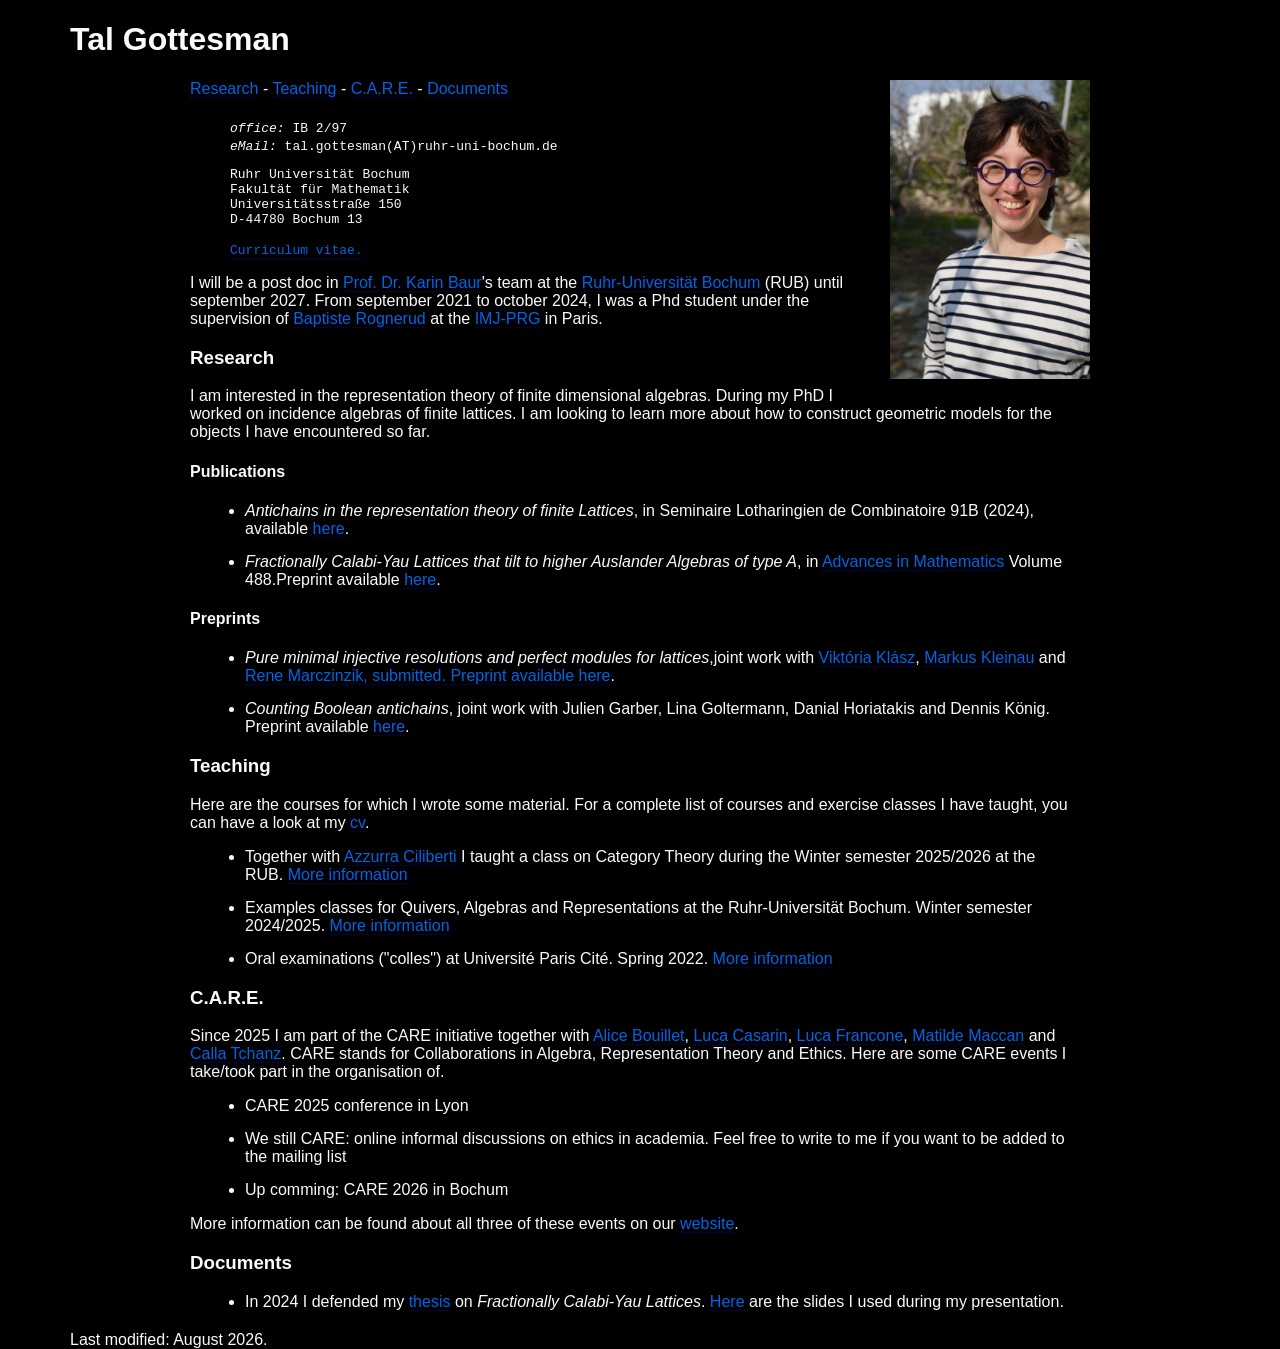
<file: index.html>
<!DOCTYPE html>
<html>
<head>
<title>Tal Gottesman</title>
<meta http-equiv="Content-Type" content="text/html; charset=utf-8" />
<link rel="stylesheet" type="text/css" href="style.css" />
    <style>
      a {
        color: RGB(0,100,230);
      }
    </style>
</head>
<body style="color:RGB(250,250,250);background-color:RGB(0,0,0)">

<h1 align = "left" margin = 0>Tal Gottesman</h1>
<div>

  <img src="profilepic.jpg"  width="200" height="299" align="right"/>
<div class="nav-inline">

<a href="#research">Research</a>
-
<a href="#teach">Teaching</a>
-
<a href="#care">C.A.R.E.</a>
-
<a href="#documents">Documents</a>
</div>


<BLOCKQUOTE>

<tt>
<i>office: </i> IB 2/97 <br/>
<i>eMail: </i>tal.gottesman(AT)ruhr-uni-bochum.de
<br/>
<p>
Ruhr Universität Bochum<br/>
Fakultät für Mathematik<br/>
Uni­ver­si­täts­stra­ße 150<br/>
D-44780 Bo­chum 13</p>
 <a href="CV-latex.pdf" target="_blank"> Curriculum vitae.</a>
</tt>
</BLOCKQUOTE>

I will be a post doc in <a href="https://math.ruhr-uni-bochum.de/fakultaet/arbeitsbereiche/algebra/research-team-baur/team/prof-dr-karin-baur/" target="_blank">Prof. Dr. Karin Baur</a>'s team at the <a href = "https://www.ruhr-uni-bochum.de/de" target="_blank">Ruhr-Universität Bochum</a> (RUB) until september 2027.
From september 2021 to october 2024, I was a Phd student under the supervision of <a href ="https://webusers.imj-prg.fr/~baptiste.rognerud/" target="_blank"> Baptiste Rognerud</a> at the <a href = "https://www.imj-prg.fr" target="_blank">IMJ-PRG</a> in Paris.

<h3><a name="research"></a>Research</h3>
I am interested in the representation theory of finite dimensional algebras. 
During my PhD I worked on incidence algebras of finite lattices. I am looking to
learn more about how to construct geometric models for the objects I have encountered so far.

<h4>Publications</h4>
<ul>
  <li><em>Antichains in the representation theory of finite Lattices</em>, in Seminaire Lotharingien de Combinatoire 91B (2024), available <a href= "https://fpsac2024.rub.de/public/extended_abstracts/gottesman.pdf" target="_blank">here</a>.</li>
  <li><em>Fractionally Calabi-Yau Lattices that tilt to higher Auslander Algebras of type A</em>, in <a href = "https://www.sciencedirect.com/science/article/pii/S0001870826000071" target = _"blank">Advances in Mathematics</a> Volume 488.Preprint available <a href="https://arxiv.org/pdf/2406.09148" target="_blank">here</a>. </li>
</ul>
<h4>Preprints</h4>
<ul>
  <li><em>Pure minimal injective resolutions and perfect modules for lattices</em>,joint work with <a href="https://www.math.uni-bonn.de/people/klasz/" target = "_blank"> Viktória Klász</a>, <a href="https://www.math.uni-bonn.de/people/mkleinau/" target="_blank">Markus Kleinau</a> and <a href="https://sites.google.com/view/rene-marczinzik/home" target="_blank">Rene Marczinzik, submitted. Preprint available <a href = "https://arxiv.org/pdf/2511.03385" target="_blank">here</a>. </li>
 <li><em>Counting Boolean antichains</em>, joint work with Julien Garber, Lina Goltermann, Danial Horiatakis and Dennis König. Preprint available <a href="https://arxiv.org/pdf/2608.27126" target="_blank">here</a>.</li>   
</ul>

<h3><a name="teach"></a>Teaching</h3>
Here are the courses for which I wrote some material. For a complete list of courses and exercise classes I have taught, you can have a look at my <a href="CV-latex.pdf" target="_blank"> cv</a>.
<ul>
<li>Together with <a href = "https://sites.google.com/view/azzurra-ciliberti/" target="_blank">Azzurra Ciliberti</a> I taught a class on Category Theory during the Winter semester 2025/2026 at the RUB.  <a href = "teaching/BO_CT/BO_CT_WS2526.html"> More information</a></li>
<li>Examples classes for Quivers, Algebras and Representations at the Ruhr-Universität
   Bochum. Winter semester 2024/2025. <a href = "teaching/BO_QAR/BO_QAR_WS2425.html">More information</a></li>
<!--<li> Example classes for the course <a href = "https://licence.math.u-paris.fr/modules/l3-maths-mfa-maths-s6-Integration/">Integration and Fourier Analysis </a> at Université de Paris Cité. Spring of 2022, 2023 and 2024.</li>
<li> Practice sessions for the course <a href="https://master.math.u-paris.fr/modules/m1math-s1-algo/">Algorithmes and complexity</a>
at Université de Paris Cité. Fall of 2022 and 2023.</li>-->
<li> Oral examinations ("colles") at Université Paris Cité. Spring 2022. <a href = "teaching/colles/colles.html">More information</a></li>
</ul>

    <h3><a name = "care"></a>C.A.R.E.</h3>   
 Since 2025 I am part of the CARE initiative together with <a href = "https://perso.eleves.ens-rennes.fr/~aboui725/index_en.html" target = "_blank">Alice Bouillet</a>, <a href = "https://lucacasarin.github.io" target = "_blank">Luca Casarin</a>, <a href = "https://sites.google.com/view/lucafrancone/about-me" target = "_blank">Luca Francone</a>, <a href = "https://matildemaccan.github.io" target = "_blank">Matilde Maccan</a> and <a href = "https://www.callatschanz.com" target = "_blank">Calla Tchanz</a>. 
    CARE stands for Collaborations in Algebra, Representation Theory and Ethics. Here are some CARE events I take/took part in the organisation of.
    <ul>
        <li>CARE 2025 conference in Lyon</li>
        <li>We still CARE: online informal discussions on ethics in academia. Feel free to write to me if you want to be added to the mailing list</li>
        <li>Up comming: CARE 2026 in Bochum</li>
    </ul>
More information can be found about all three of these events on our <a href = "https://caremath.github.io" target = "_blank">website</a>.
    
<h3><a name="documents"></a>Documents</h3>
<ul>
<li> In 2024 I defended my <a href="These.pdf" target="_blank">thesis</a> on <em>Fractionally Calabi-Yau Lattices</em>. <a href="defense_handout.pdf" target="_blank">Here</a> are the slides I used during my presentation.</li>

</ul>
</div>
    Last modified: August 2026.
</body>
</html>
</file>
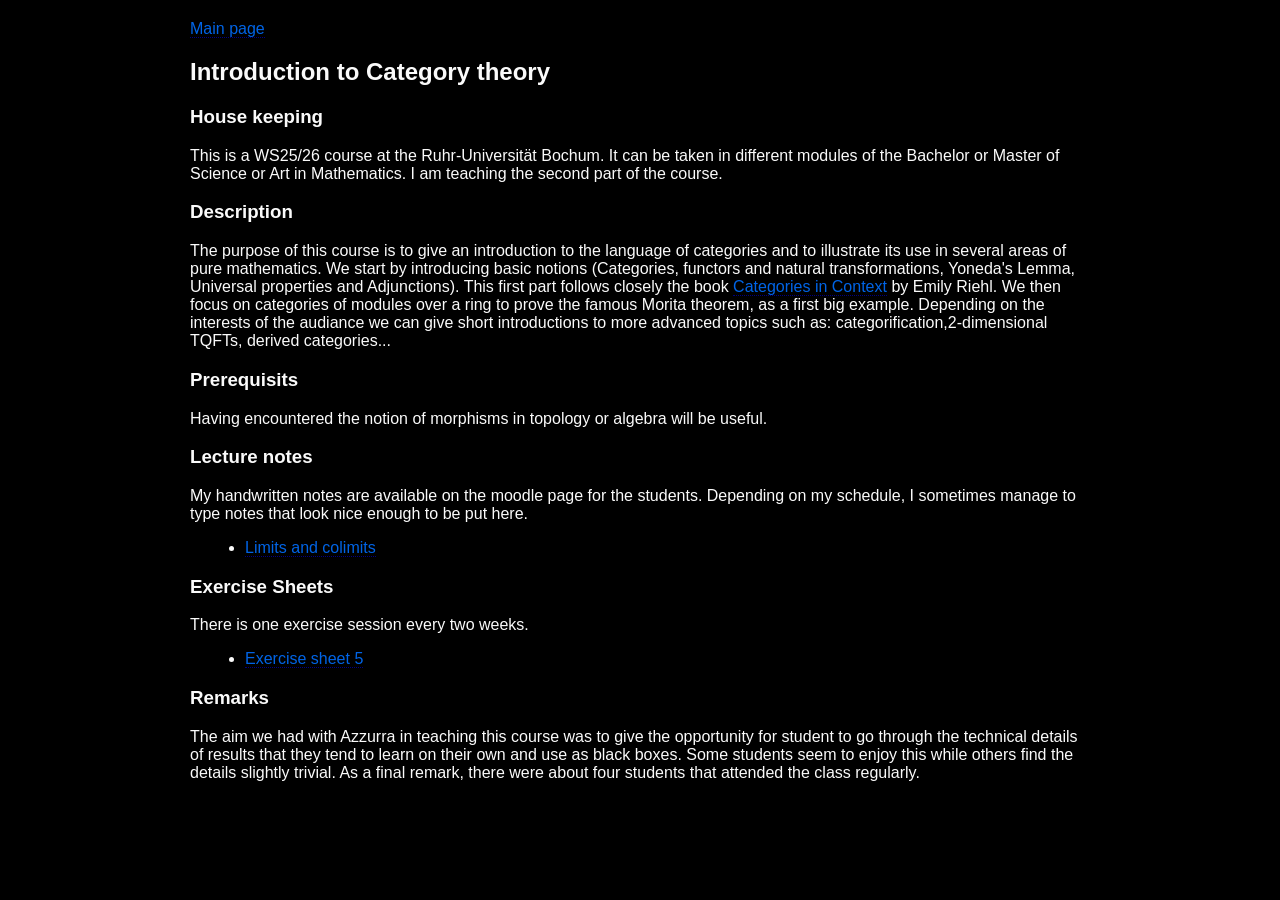
<file: BO_CT_WS2526.html>
<!DOCTYPE html>
<html>
<head>
<title>Introduciton to Category Theory</title>
<meta http-equiv="Content-Type" content="text/html; charset=utf-8" />
<link rel="stylesheet" type="text/css" href="../../style.css" />
    <style>
      a {
        color: RGB(0,100,230);
      }
    </style>
</head>
<body style="color:RGB(250,250,250);background-color:RGB(0,0,0)">
<div>

<div class="nav-inline">

<a href= ../page.html > Main page</a>

</div>

<h2>Introduction to Category theory</h2>
<h3>House keeping</h3>
This is a WS25/26 course at the Ruhr-Universität Bochum. It can be taken in different
modules of the Bachelor or Master of Science or Art in Mathematics. I am teaching
the second part of the course.

<h3>Description</h3>
The purpose of this course is to give an introduction to the language of categories
and to illustrate its use in several areas of pure mathematics. We start by introducing
basic notions (Categories, functors and natural transformations,
Yoneda's Lemma, Universal properties and Adjunctions). This first part follows
closely the book <a href ="https://emilyriehl.github.io/files/context.pdf">Categories in Context</a> by Emily Riehl.
We then focus on categories of modules over a ring to prove the famous Morita theorem,
as a first big example. Depending on the interests of the audiance we can give
short introductions to more advanced topics such as: categorification,2-dimensional
TQFTs, derived categories...

<h3>Prerequisits</h3>
Having encountered the notion of morphisms in topology or algebra will be useful.

<h3>Lecture notes</h3>
My handwritten notes are available on the moodle page for the students. Depending
on my schedule, I sometimes manage to type notes that look nice enough to be put
here.
<ul>
<li><a href = "./notes/Limits_and_colimits.pdf">Limits and colimits</a></li>
</ul>

<h3>Exercise Sheets</h3>
There is one exercise session every two weeks.


<ul>
<li> <a href="./exercises/sheet5.pdf">Exercise sheet 5</a></li>

</ul>

<h3>Remarks</h3>
The aim we had with Azzurra in teaching this course was to give the opportunity
for student to go through the technical details of results that they tend to
learn on their own and use as black boxes. Some students seem to enjoy this while
 others find the details slightly trivial. As a final remark, there were about
 four students that attended the class regularly.
</div>
</body>
</html>
</file>
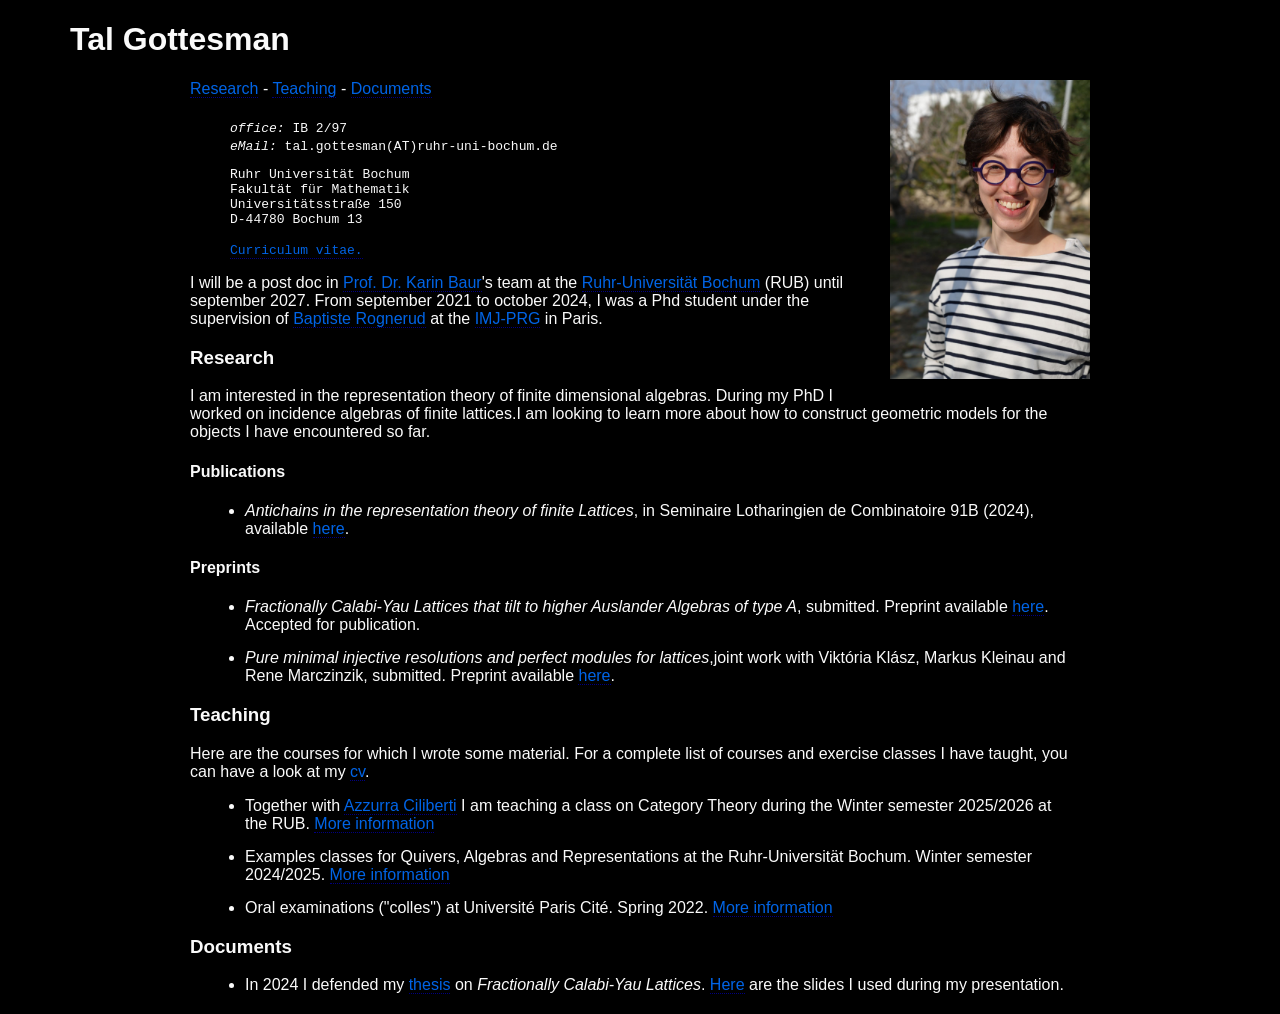
<file: page.html>
<!DOCTYPE html>
<html>
<head>
<title>Tal Gottesman</title>
<meta http-equiv="Content-Type" content="text/html; charset=utf-8" />
<link rel="stylesheet" type="text/css" href="style.css" />
    <style>
      a {
        color: RGB(0,100,230);
      }
    </style>
</head>
<body style="color:RGB(250,250,250);background-color:RGB(0,0,0)">

<h1 align = "left" margin = 0>Tal Gottesman</h1>
<div>

  <img src="profilepic.jpg"  width="200" height="299" align="right"/>
<div class="nav-inline">

<a href="#research">Research</a>
-
<a href="#teach">Teaching</a>
-
<a href="#documents">Documents</a>
</div>


<BLOCKQUOTE>

<tt>
<i>office: </i> IB 2/97 <br/>
<i>eMail: </i>tal.gottesman(AT)ruhr-uni-bochum.de
<br/>
<p>
Ruhr Universität Bochum<br/>
Fakultät für Mathematik<br/>
Uni­ver­si­täts­stra­ße 150<br/>
D-44780 Bo­chum 13</p>
 <a href="CV-latex.pdf" target="_blank"> Curriculum vitae.</a>
</tt>
</BLOCKQUOTE>

I will be a post doc in <a href="https://math.ruhr-uni-bochum.de/fakultaet/arbeitsbereiche/algebra/research-team-baur/team/prof-dr-karin-baur/" target="_blank">Prof. Dr. Karin Baur</a>'s team at the <a href = "https://www.ruhr-uni-bochum.de/de" target="_blank">Ruhr-Universität Bochum</a> (RUB) until september 2027.
From september 2021 to october 2024, I was a Phd student under the supervision of <a href ="https://webusers.imj-prg.fr/~baptiste.rognerud/" target="_blank"> Baptiste Rognerud</a> at the <a href = "https://www.imj-prg.fr" target="_blank">IMJ-PRG</a> in Paris.

<h3><a name="research"></a>Research</h3>
I am interested in the representation theory of finite dimensional algebras.
During my PhD I worked on incidence algebras of finite lattices.I am looking to
learn more about how to construct geometric models for the objects I have encountered so far.

<h4>Publications</h4>
<ul>
  <li><em>Antichains in the representation theory of finite Lattices</em>, in Seminaire Lotharingien de Combinatoire 91B (2024), available <a href= "https://fpsac2024.rub.de/public/extended_abstracts/gottesman.pdf" target="_blank">here</a>.</li>
</ul>
<h4>Preprints</h4>
<ul>
  <li><em>Fractionally Calabi-Yau Lattices that tilt to higher Auslander Algebras of type A</em>, submitted. Preprint available <a href="https://arxiv.org/pdf/2406.09148" target="_blank">here</a>. Accepted for publication.</li>
  <li><em>Pure minimal injective resolutions and perfect modules for lattices</em>,joint work with  Viktória Klász, Markus Kleinau and Rene Marczinzik, submitted. Preprint available <a href = "https://arxiv.org/pdf/2511.03385" target="_blank">here</a>. </li>
</ul>


<h3><a name="teach"></a>Teaching</h3>
Here are the courses for which I wrote some material. For a complete list of courses and exercise classes I have taught, you can have a look at my <a href="CV-latex.pdf" target="_blank"> cv</a>.
<ul>
<li>Together with <a href = "https://sites.google.com/view/azzurra-ciliberti/" target="_blank">Azzurra Ciliberti</a> I am teaching a class on Category Theory during the Winter semester 2025/2026 at the RUB.  <a href = "teaching/BO_CT/BO_CT_WS2526.html"> More information</a></li>
<li>Examples classes for Quivers, Algebras and Representations at the Ruhr-Universität
   Bochum. Winter semester 2024/2025. <a href = "teaching/BO_QAR/BO_QAR_WS2425.html">More information</a></li>
<!--<li> Example classes for the course <a href = "https://licence.math.u-paris.fr/modules/l3-maths-mfa-maths-s6-Integration/">Integration and Fourier Analysis </a> at Université de Paris Cité. Spring of 2022, 2023 and 2024.</li>
<li> Practice sessions for the course <a href="https://master.math.u-paris.fr/modules/m1math-s1-algo/">Algorithmes and complexity</a>
at Université de Paris Cité. Fall of 2022 and 2023.</li>-->
<li> Oral examinations ("colles") at Université Paris Cité. Spring 2022. <a href = "teaching/colles/colles.html">More information</a></li>
</ul>


<h3><a name="documents"></a>Documents</h3>
<ul>
<li> In 2024 I defended my <a href="These.pdf" target="_blank">thesis</a> on <em>Fractionally Calabi-Yau Lattices</em>. <a href="defense_handout.pdf" target="_blank">Here</a> are the slides I used during my presentation.</li>

</ul>
</div>
</body>
</html>
</file>
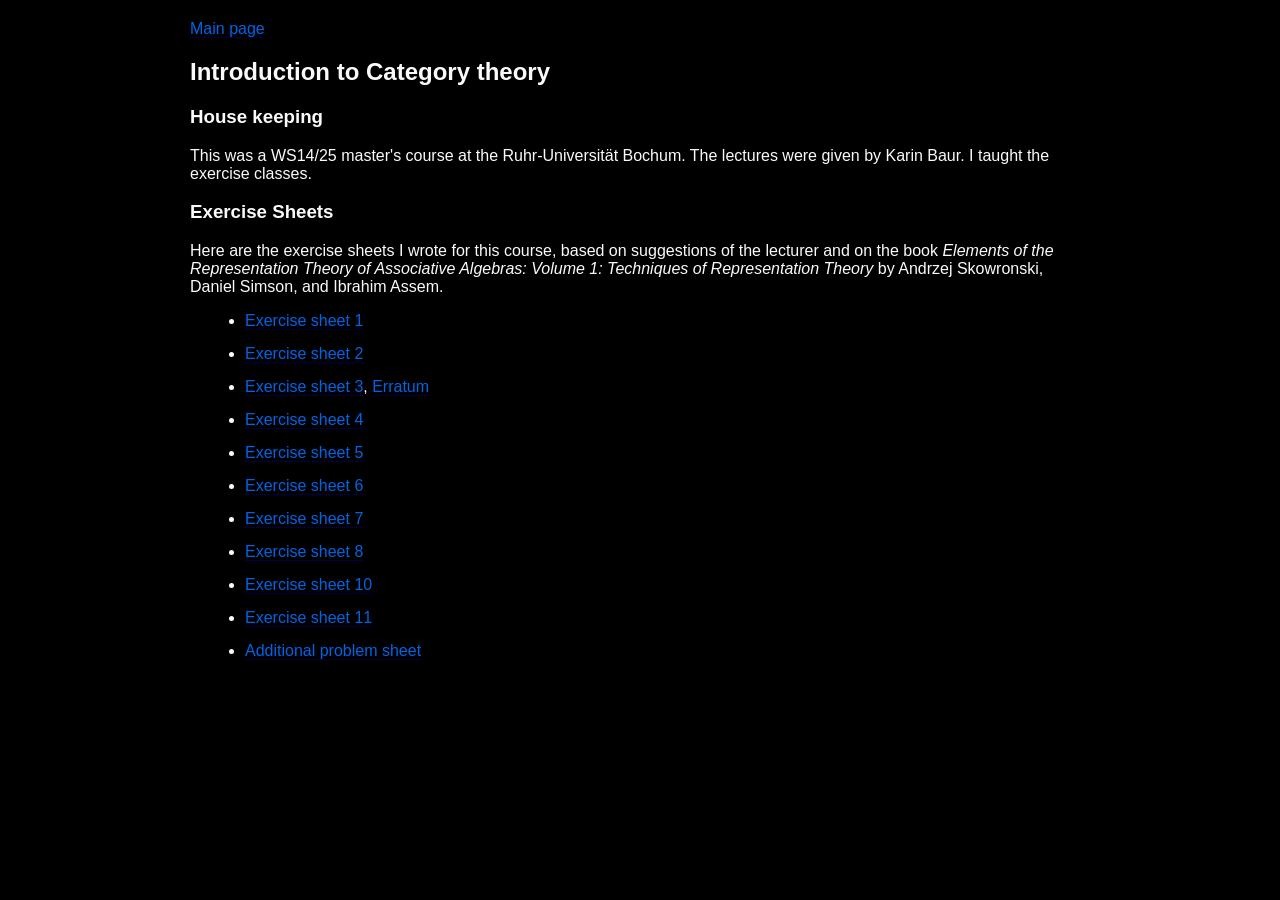
<file: teaching/BO_QAR_WS2425.html>
<!DOCTYPE html>
<html>
<head>
<title>Quivers Algebras and Representations</title>
<meta http-equiv="Content-Type" content="text/html; charset=utf-8" />
<link rel="stylesheet" type="text/css" href="../../style.css" />
    <style>
      a {
        color: RGB(0,100,230);
      }
    </style>
</head>
<body style="color:RGB(250,250,250);background-color:RGB(0,0,0)"">
<div>

<div class="nav-inline">

<a href= ../page.html > Main page</a>

</div>

<h2>Introduction to Category theory</h2>
<h3>House keeping</h3>
This was a WS14/25 master's course at the Ruhr-Universität Bochum. The lectures
were given by Karin Baur. I taught the exercise classes.



<h3>Exercise Sheets</h3>
Here are the exercise sheets I wrote for this course, based on suggestions of the
lecturer and on the book <em>Elements of the Representation Theory of Associative
Algebras: Volume 1: Techniques of Representation Theory</em> by Andrzej Skowronski,
Daniel Simson, and Ibrahim Assem.


<ul>
<li> <a href="./exercises/exercisesWeek1.pdf" target="_blank">Exercise sheet 1</a></li>
<li> <a href="./exercises/exercisesWeek2-kb.pdf" target="_blank">Exercise sheet 2</a></li>
<li> <a href="./exercises/exercisesWeek3.pdf" target="_blank">Exercise sheet 3</a>, <a href="./exercises/week3_erratum.pdf">Erratum</a></li>
<li> <a href="./exercises/week4_exercises.pdf" target="_blank">Exercise sheet 4</a></li>
<li> <a href="./exercises/week5_exercises.pdf" target="_blank">Exercise sheet 5</a></li>
<li> <a href="./exercises/week6_exercises.pdf" target="_blank">Exercise sheet 6</a></li>
<li> <a href="./exercises/week7_exercises.pdf" target="_blank">Exercise sheet 7</a></li>
<li> <a href="./exercises/week8_exercises.pdf" target="_blank">Exercise sheet 8</a></li>
<li> <a href="./exercises/week10_exercises.pdf" target="_blank">Exercise sheet 10</a></li>
<li> <a href="./exercises/week11_exercises.pdf" target="_blank">Exercise sheet 11</a></li>
<li> <a href="./exercises/posets.pdf" target="_blank">Additional problem sheet</a></li>
</ul>

</div>
</body>
</html>
</file>
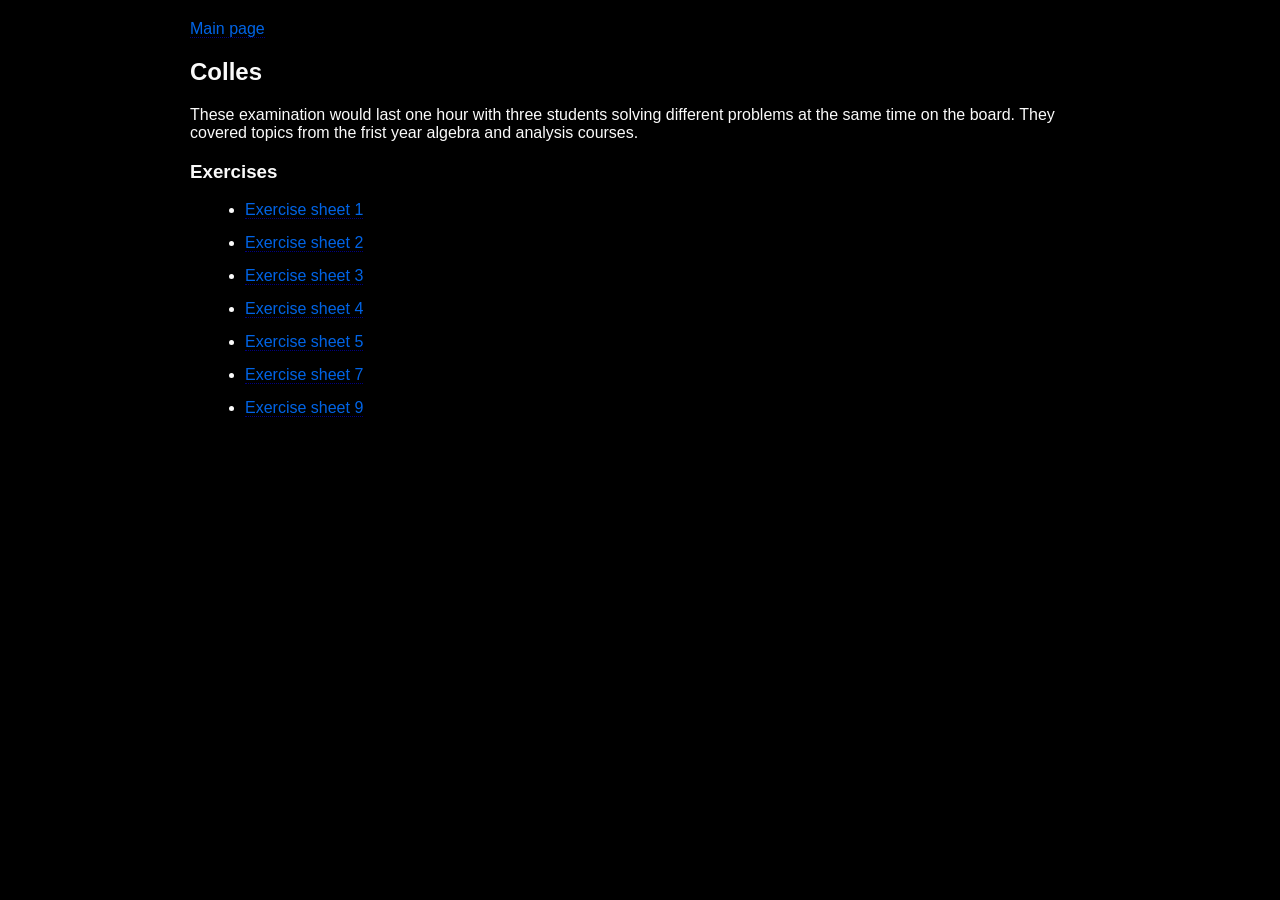
<file: teaching/colles.html>
<!DOCTYPE html>
<html>
<head>
<title>Quivers Algebras and Representations</title>
<meta http-equiv="Content-Type" content="text/html; charset=utf-8" />
<link rel="stylesheet" type="text/css" href="../../style.css" />
    <style>
      a {
        color: RGB(0,100,230);
      }
    </style>
</head>
<body style="color:RGB(250,250,250);background-color:RGB(0,0,0)">
<div>

<div class="nav-inline">

<a href= ../page.html > Main page</a>

</div>

<h2>Colles</h2>
These examination would last one hour with three students
solving different problems at the same time on the board. They covered topics from
the frist year algebra and analysis courses.



<h3>Exercises</h3>


<ul>
<li> <a href="./Colle1.pdf" target="_blank">Exercise sheet 1</a></li>
<li> <a href="./colle2.pdf" target="_blank">Exercise sheet 2</a></li>
<li> <a href="./colle3.pdf" target="_blank">Exercise sheet 3</a></li>
<li> <a href="./colle4.pdf" target="_blank">Exercise sheet 4</a></li>
<li> <a href="./colle5.pdf" target="_blank">Exercise sheet 5</a></li>
<li> <a href="./colle7.pdf" target="_blank">Exercise sheet 7</a></li>
<li> <a href="./colle9.pdf" target="_blank">Exercise sheet 9</a></li>
</ul>

</div>
</body>
</html>
</file>
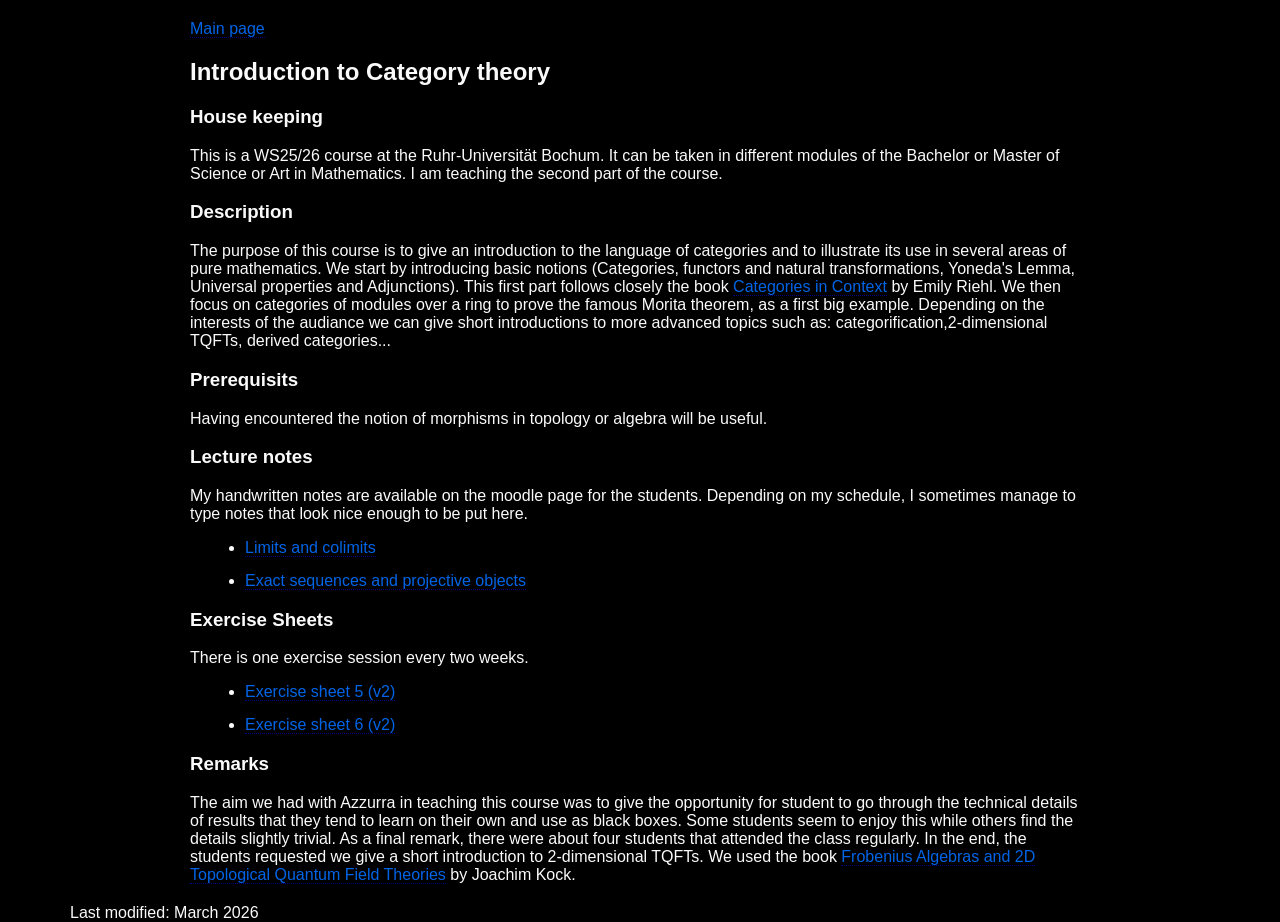
<file: teaching/BO_CT/BO_CT_WS2526.html>
<!DOCTYPE html>
<html>
<head>
<title>Introduciton to Category Theory</title>
<meta http-equiv="Content-Type" content="text/html; charset=utf-8" />
<link rel="stylesheet" type="text/css" href="../../style.css" />
    <style>
      a {
        color: RGB(0,100,230);
      }
    </style>
</head>
<body style="color:RGB(250,250,250);background-color:RGB(0,0,0)">
<div>

<div class="nav-inline">

<a href= "../../index.html" > Main page</a>

</div>

<h2>Introduction to Category theory</h2>
<h3>House keeping</h3>
This is a WS25/26 course at the Ruhr-Universität Bochum. It can be taken in different
modules of the Bachelor or Master of Science or Art in Mathematics. I am teaching
the second part of the course.

<h3>Description</h3>
The purpose of this course is to give an introduction to the language of categories
and to illustrate its use in several areas of pure mathematics. We start by introducing
basic notions (Categories, functors and natural transformations,
Yoneda's Lemma, Universal properties and Adjunctions). This first part follows
closely the book <a href ="https://emilyriehl.github.io/files/context.pdf" target = "_blank">Categories in Context</a> by Emily Riehl.
We then focus on categories of modules over a ring to prove the famous Morita theorem,
as a first big example. Depending on the interests of the audiance we can give
short introductions to more advanced topics such as: categorification,2-dimensional
TQFTs, derived categories...

<h3>Prerequisits</h3>
Having encountered the notion of morphisms in topology or algebra will be useful.

<h3>Lecture notes</h3>
My handwritten notes are available on the moodle page for the students. Depending
on my schedule, I sometimes manage to type notes that look nice enough to be put
here.
<ul>
<li><a href = "./notes/Limits_and_colimits.pdf" target = "_blank">Limits and colimits</a></li>
<li><a href = "./notes/AbelianCatsII.pdf" target = "_blank">Exact sequences and projective objects</a></li>
</ul>

<h3>Exercise Sheets</h3>
There is one exercise session every two weeks.

<ul>
<li> <a href="./exercises/sheet5_v2.pdf" target = "_blank">Exercise sheet 5 (v2)</a></li>
<li> <a href="./exercises/exercise_sheet6.pdf" target = "_blank">Exercise sheet 6 (v2)</a></li>

</ul>

<h3>Remarks</h3>
The aim we had with Azzurra in teaching this course was to give the opportunity
for student to go through the technical details of results that they tend to
learn on their own and use as black boxes. Some students seem to enjoy this while
 others find the details slightly trivial. As a final remark, there were about
 four students that attended the class regularly. In the end, the students requested we give a short introduction to 2-dimensional
TQFTs. We used the book <a href = "https://math.mit.edu/~hrm/palestine/koch-frobenius-algebras.pdf" target = "_blank">Frobenius Algebras and 2D
Topological Quantum Field Theories</a> by Joachim Kock.
</div>
 <footer>Last modified: March 2026</footer>
</body>
</html>
</file>
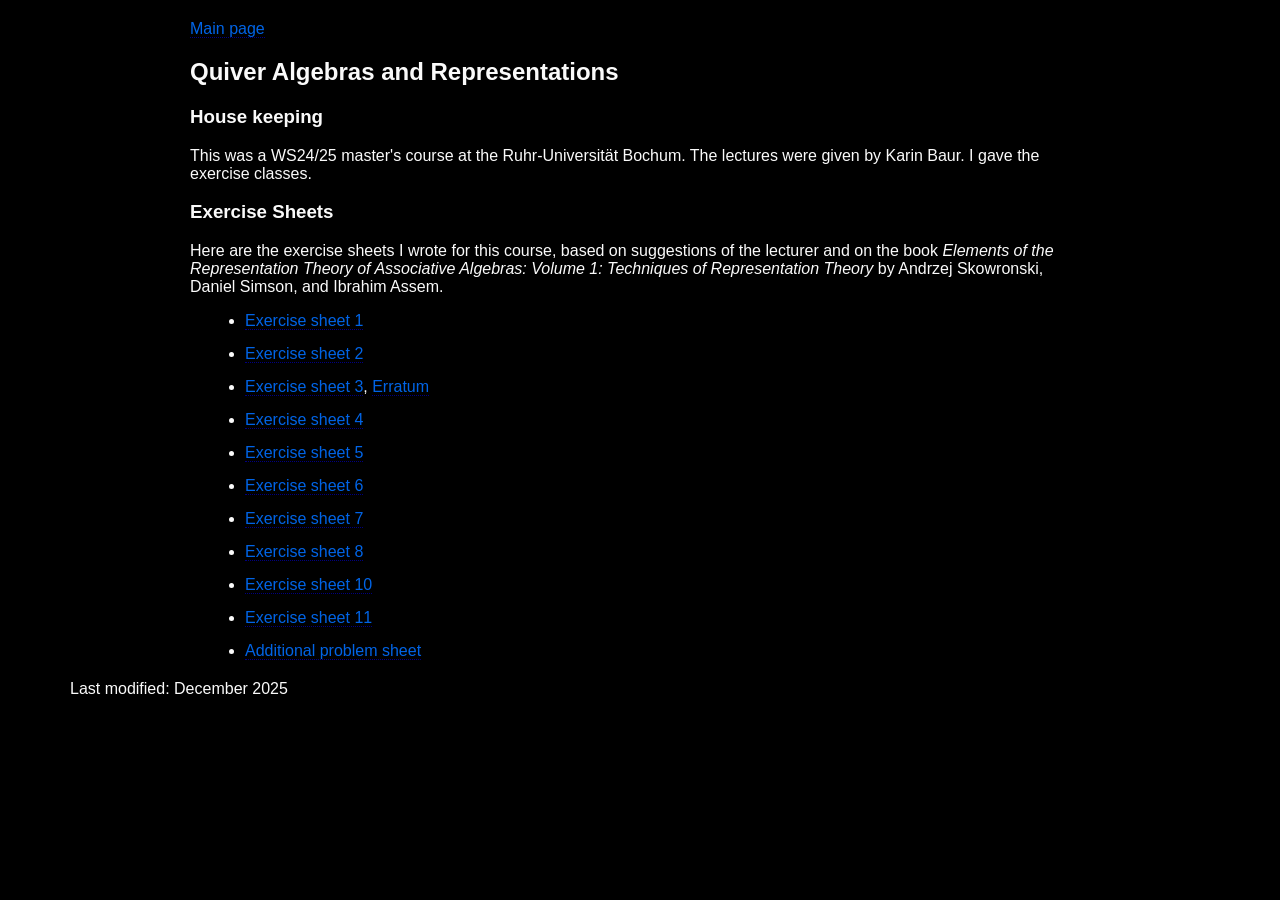
<file: teaching/BO_QAR/BO_QAR_WS2425.html>
<!DOCTYPE html>
<html>
<head>
<title>Quivers Algebras and Representations</title>
<meta http-equiv="Content-Type" content="text/html; charset=utf-8" />
<link rel="stylesheet" type="text/css" href="../../style.css" />
    <style>
      a {
        color: RGB(0,100,230);
      }
    </style>
</head>
<body style="color:RGB(250,250,250);background-color:RGB(0,0,0)"">
<div>

<div class="nav-inline">

<a href= "../../index.html" > Main page</a>

</div>

<h2>Quiver Algebras and Representations</h2>
<h3>House keeping</h3>
This was a WS24/25 master's course at the Ruhr-Universität Bochum. The lectures
were given by Karin Baur. I gave the exercise classes.



<h3>Exercise Sheets</h3>
Here are the exercise sheets I wrote for this course, based on suggestions of the
lecturer and on the book <em>Elements of the Representation Theory of Associative
Algebras: Volume 1: Techniques of Representation Theory</em> by Andrzej Skowronski,
Daniel Simson, and Ibrahim Assem.


<ul>
<li> <a href="exercises/exercisesWeek1.pdf" target="_blank">Exercise sheet 1</a></li>
<li> <a href="exercises/exercisesWeek2-kb.pdf" target="_blank">Exercise sheet 2</a></li>
<li> <a href="exercises/exercisesWeek3.pdf" target="_blank">Exercise sheet 3</a>, <a href="exercises/week3_erratum.pdf" target="_blank">Erratum</a></li>
<li> <a href="exercises/week4_exercises.pdf" target="_blank">Exercise sheet 4</a></li>
<li> <a href="exercises/week5_exercises.pdf" target="_blank">Exercise sheet 5</a></li>
<li> <a href="exercises/week6_exercises.pdf" target="_blank">Exercise sheet 6</a></li>
<li> <a href="exercises/week7_exercises.pdf" target="_blank">Exercise sheet 7</a></li>
<li> <a href="exercises/Week8_exercises.pdf" target="_blank">Exercise sheet 8</a></li>
<li> <a href="exercises/week10_exercises.pdf" target="_blank">Exercise sheet 10</a></li>
<li> <a href="exercises/week11_exercises.pdf" target="_blank">Exercise sheet 11</a></li>
<li> <a href="exercises/posets.pdf" target="_blank">Additional problem sheet</a></li>
</ul>

</div>
<footer>Last modified: December 2025</footer>
</body>
</html>
</file>
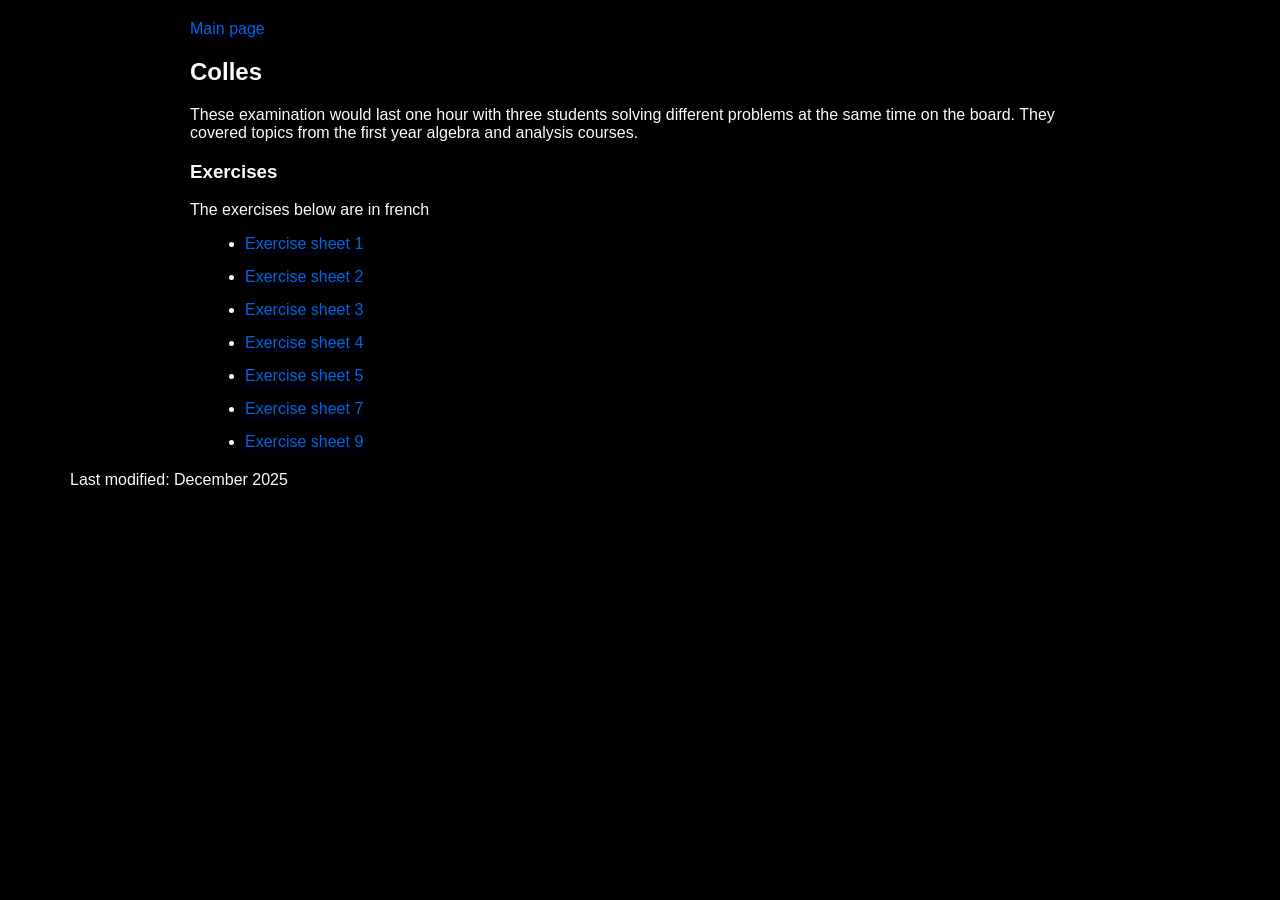
<file: teaching/colles/colles.html>
<!DOCTYPE html>
<html>
<head>
<title>Quivers Algebras and Representations</title>
<meta http-equiv="Content-Type" content="text/html; charset=utf-8" />
<link rel="stylesheet" type="text/css" href="../../style.css" />
    <style>
      a {
        color: RGB(0,100,230);
      }
    </style>
</head>
<body style="color:RGB(250,250,250);background-color:RGB(0,0,0)">
<div>

<div class="nav-inline">

<a href= "../../index.html" > Main page</a>

</div>

<h2>Colles</h2>
These examination would last one hour with three students
solving different problems at the same time on the board. They covered topics from
the first year algebra and analysis courses.



<h3>Exercises</h3>

The exercises below are in french
<ul>
<li> <a href="Colle1.pdf" target="_blank">Exercise sheet 1</a></li>
<li> <a href="colle2.pdf" target="_blank">Exercise sheet 2</a></li>
<li> <a href="colle3.pdf" target="_blank">Exercise sheet 3</a></li>
<li> <a href="colle4.pdf" target="_blank">Exercise sheet 4</a></li>
<li> <a href="colle5.pdf" target="_blank">Exercise sheet 5</a></li>
<li> <a href="colle7.pdf" target="_blank">Exercise sheet 7</a></li>
<li> <a href="colle9.pdf" target="_blank">Exercise sheet 9</a></li>
</ul>

</div>
Last modified: December 2025
</body>
</html>
</file>
<file: style.css>
body {
	background-color: #fff;
	margin: 0;
	padding: 0px 70px;
	color: #000;
	font-family: futura-pt, helvetica, arial, sans-serif;
	}
img {
	padding-top: 0;
	padding-left: 20px;
	padding-bottom: 20px;
}
div {
	margin: 20px auto;
	max-width: 900px;
	display: block;
	float: center;
}

a {
	text-decoration:none; border-bottom:  1px dotted #000080; color: #000080;
}
a:hover {
	text-decoration:none; border-bottom:  1px solid blue; color: blue;
}
li {
	margin: 15px;

}
</file>
